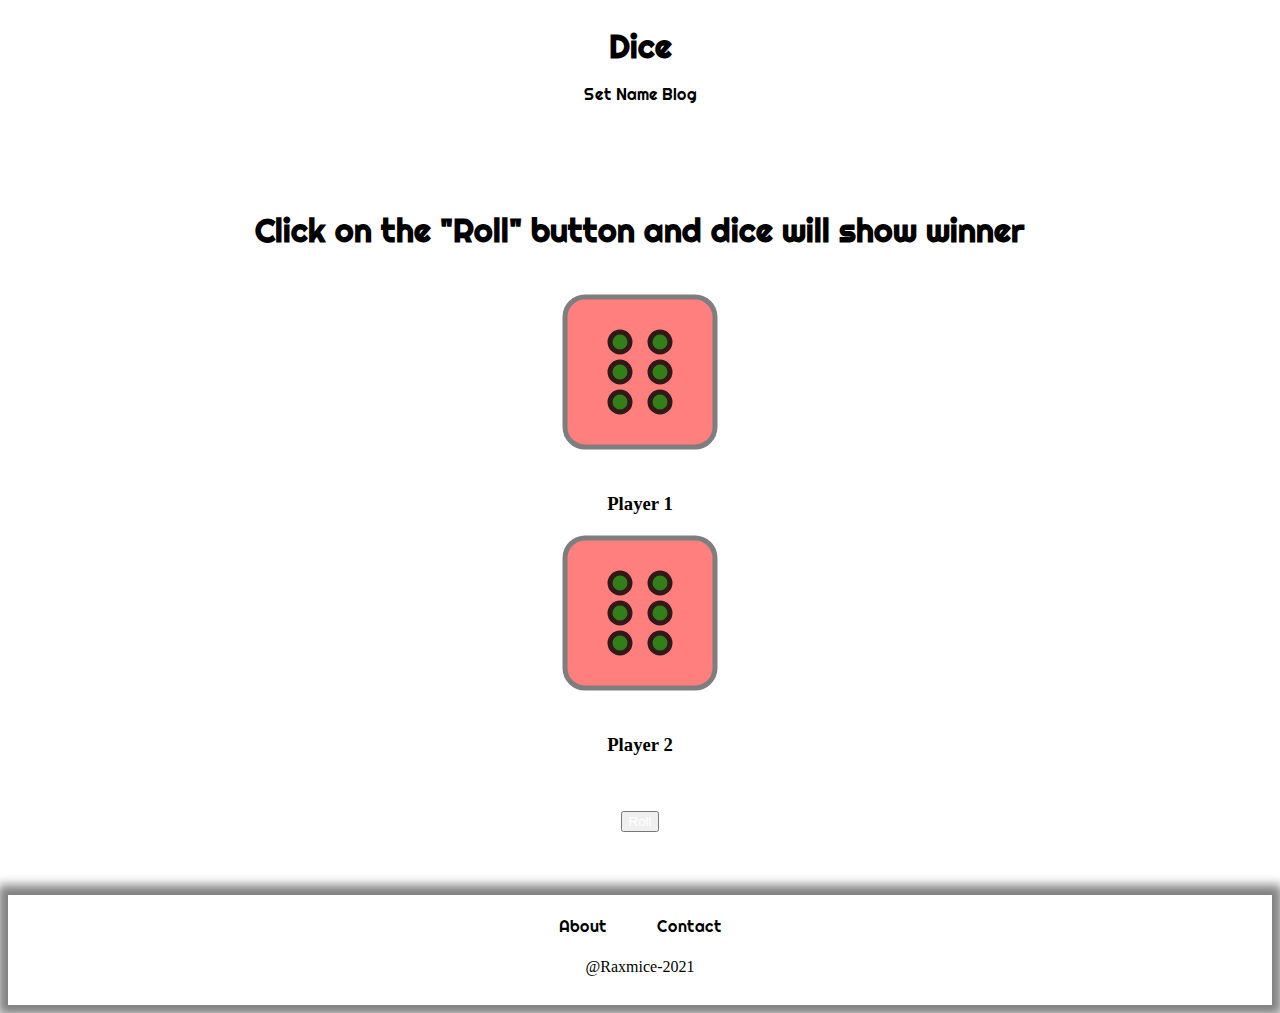
<file: index.html>
<!DOCTYPE html>
<html lang="en" dir="ltr">
  <head>
    <meta charset="utf-8">
    <title>Dice</title>
    <link rel="shortcut icon" href="img/dg6.svg">
    <meta name="viewport" content="width=device-width, initial-scale=1.0">
    <link href="https://cdn.jsdelivr.net/npm/bootstrap@5.1.3/dist/css/bootstrap.min.css" rel="stylesheet" integrity="sha384-1BmE4kWBq78iYhFldvKuhfTAU6auU8tT94WrHftjDbrCEXSU1oBoqyl2QvZ6jIW3" crossorigin="anonymous">
    <script src="https://cdn.jsdelivr.net/npm/bootstrap@5.1.3/dist/js/bootstrap.bundle.min.js" integrity="sha384-ka7Sk0Gln4gmtz2MlQnikT1wXgYsOg+OMhuP+IlRH9sENBO0LRn5q+8nbTov4+1p" crossorigin="anonymous"></script>
    <link rel="stylesheet" href="css/all.css"/>
    <link rel="preconnect" href="https://fonts.googleapis.com">
<link rel="preconnect" href="https://fonts.gstatic.com" crossorigin>
<link href="https://fonts.googleapis.com/css2?family=Righteous&display=swap" rel="stylesheet">
  <link rel="stylesheet" href="css/end.css"/>
  <script src="js/script.js"></script>
  </head>
  <body align="center" onload="load()">
    <header class="shadow-lg p-3 mb-5 bg-body rounded"><div w3-include-html="includes/header.html" style="margin: auto 10%;"></div>
    <script>includeHTML();</script>
    </header>
    <div style="margin:5% 5%;">
  <div style=" text-align:center;margin: 0 auto; padding:20px;"><h1>Click on the "Roll" button and dice will show winner</h1></div>

<div style=" text-align:center;margin: 0 auto;">
  <div class="container">
    <div class="row">
  <div class="col-sm"><img src="img/dg6.svg" alt="dice green"><br><br><h3 name="p1">Player 1</h3></div>
  <div class="col-sm"><img src="img/dg6.svg" alt="dice red"><br><br><h3 name="p2">Player 2</h3></div>
  </div>
  </div>
  <br>
  <br>
  <button type="button" class="btn btn-success btn-outline-danger btn-lg" style="color:#ffffff;" onclick="roll()">Roll</button>
</div>
  </div>


  <footer style="height:110px;  box-shadow: 0 0 10px 10px grey;" >
  <div w3-include-html="includes/footer.html"></div>
  <script>includeHTML();</script>
  </footer>

    <script src="https://ajax.googleapis.com/ajax/libs/jquery/3.6.0/jquery.min.js"></script>
    <script src="js/game.js"></script>

  </body>
</html>
</file>
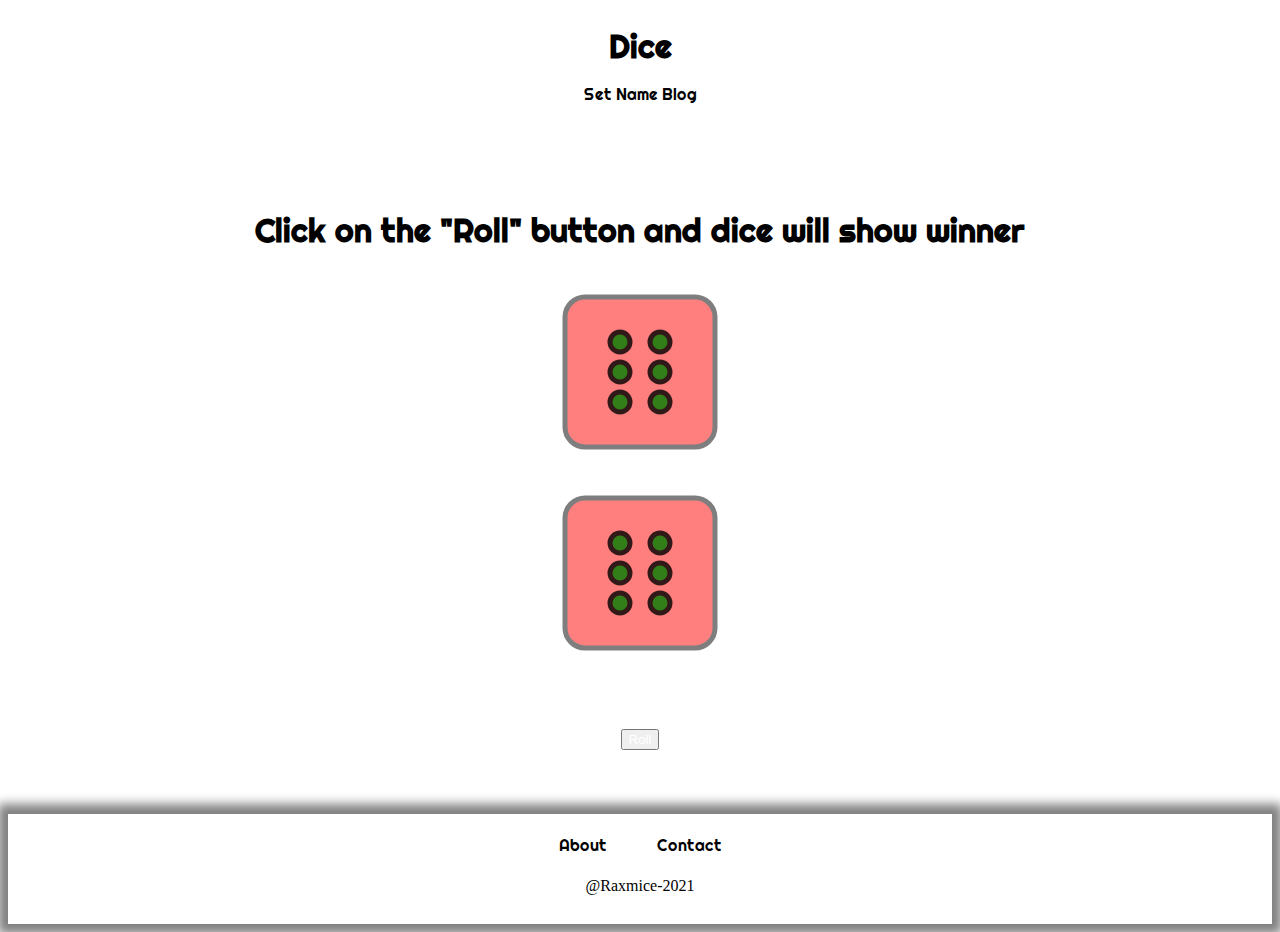
<file: name.html>
<!DOCTYPE html>
<html lang="en" dir="ltr">
  <head>
    <meta charset="utf-8">
    <title>Dice-Name</title>
    <link rel="shortcut icon" href="img/dg6.svg">
    <meta name="viewport" content="width=device-width, initial-scale=1.0">
    <link href="https://cdn.jsdelivr.net/npm/bootstrap@5.1.3/dist/css/bootstrap.min.css" rel="stylesheet" integrity="sha384-1BmE4kWBq78iYhFldvKuhfTAU6auU8tT94WrHftjDbrCEXSU1oBoqyl2QvZ6jIW3" crossorigin="anonymous">
    <script src="https://cdn.jsdelivr.net/npm/bootstrap@5.1.3/dist/js/bootstrap.bundle.min.js" integrity="sha384-ka7Sk0Gln4gmtz2MlQnikT1wXgYsOg+OMhuP+IlRH9sENBO0LRn5q+8nbTov4+1p" crossorigin="anonymous"></script>
    <link rel="stylesheet" href="css/all.css"/>
    <link rel="preconnect" href="https://fonts.googleapis.com">
<link rel="preconnect" href="https://fonts.gstatic.com" crossorigin>
<link href="https://fonts.googleapis.com/css2?family=Righteous&display=swap" rel="stylesheet">
  <link rel="stylesheet" href="css/end.css"/>
  <script src="js/script.js"></script>
  </head>
  <body align="center" onload="loaded()">
    <header class="shadow-lg p-3 mb-5 bg-body rounded"><div w3-include-html="includes/header.html" style="margin: auto 10%;"></div>
    <script>includeHTML();</script>
    </header>
    <div style="margin:5% 5%;">
  <div style=" text-align:center;margin: 0 auto; padding:20px;"><h1>Click on the "Roll" button and dice will show winner</h1></div>

<div style=" text-align:center;margin: 0 auto;">
  <div class="container">
    <div class="row">
  <div class="col-sm"><img src="img/dg6.svg" alt="dice green"><br><br><h3 name="p1">Player 1</h3></div>
  <div class="col-sm"><img src="img/dg6.svg" alt="dice red"><br><br><h3 name="p2">Player 2</h3></div>
  </div>
  </div>
  <br>
  <br>
  <button type="button" class="btn btn-success btn-outline-danger btn-lg" style="color:#ffffff;" onclick="rolln()">Roll</button>
</div>
  </div>


  <footer style="height:110px;  box-shadow: 0 0 10px 10px grey;" >
  <div w3-include-html="includes/footer.html"></div>
  <script>includeHTML();</script>
  </footer>

    <script src="https://ajax.googleapis.com/ajax/libs/jquery/3.6.0/jquery.min.js"></script>
    <script src="js/game.js"></script>

  </body>
</html>
</file>
<file: css/all.css>
img{
  width:160px;
  height: 160px;
}
h1{
  font-family: 'Righteous', cursive;
}
</file>
<file: css/end.css>
a{
  font-family: 'Righteous', cursive;
  color:black;
  text-decoration: none;
}
a:hover{
  color:green;
}
</file>
